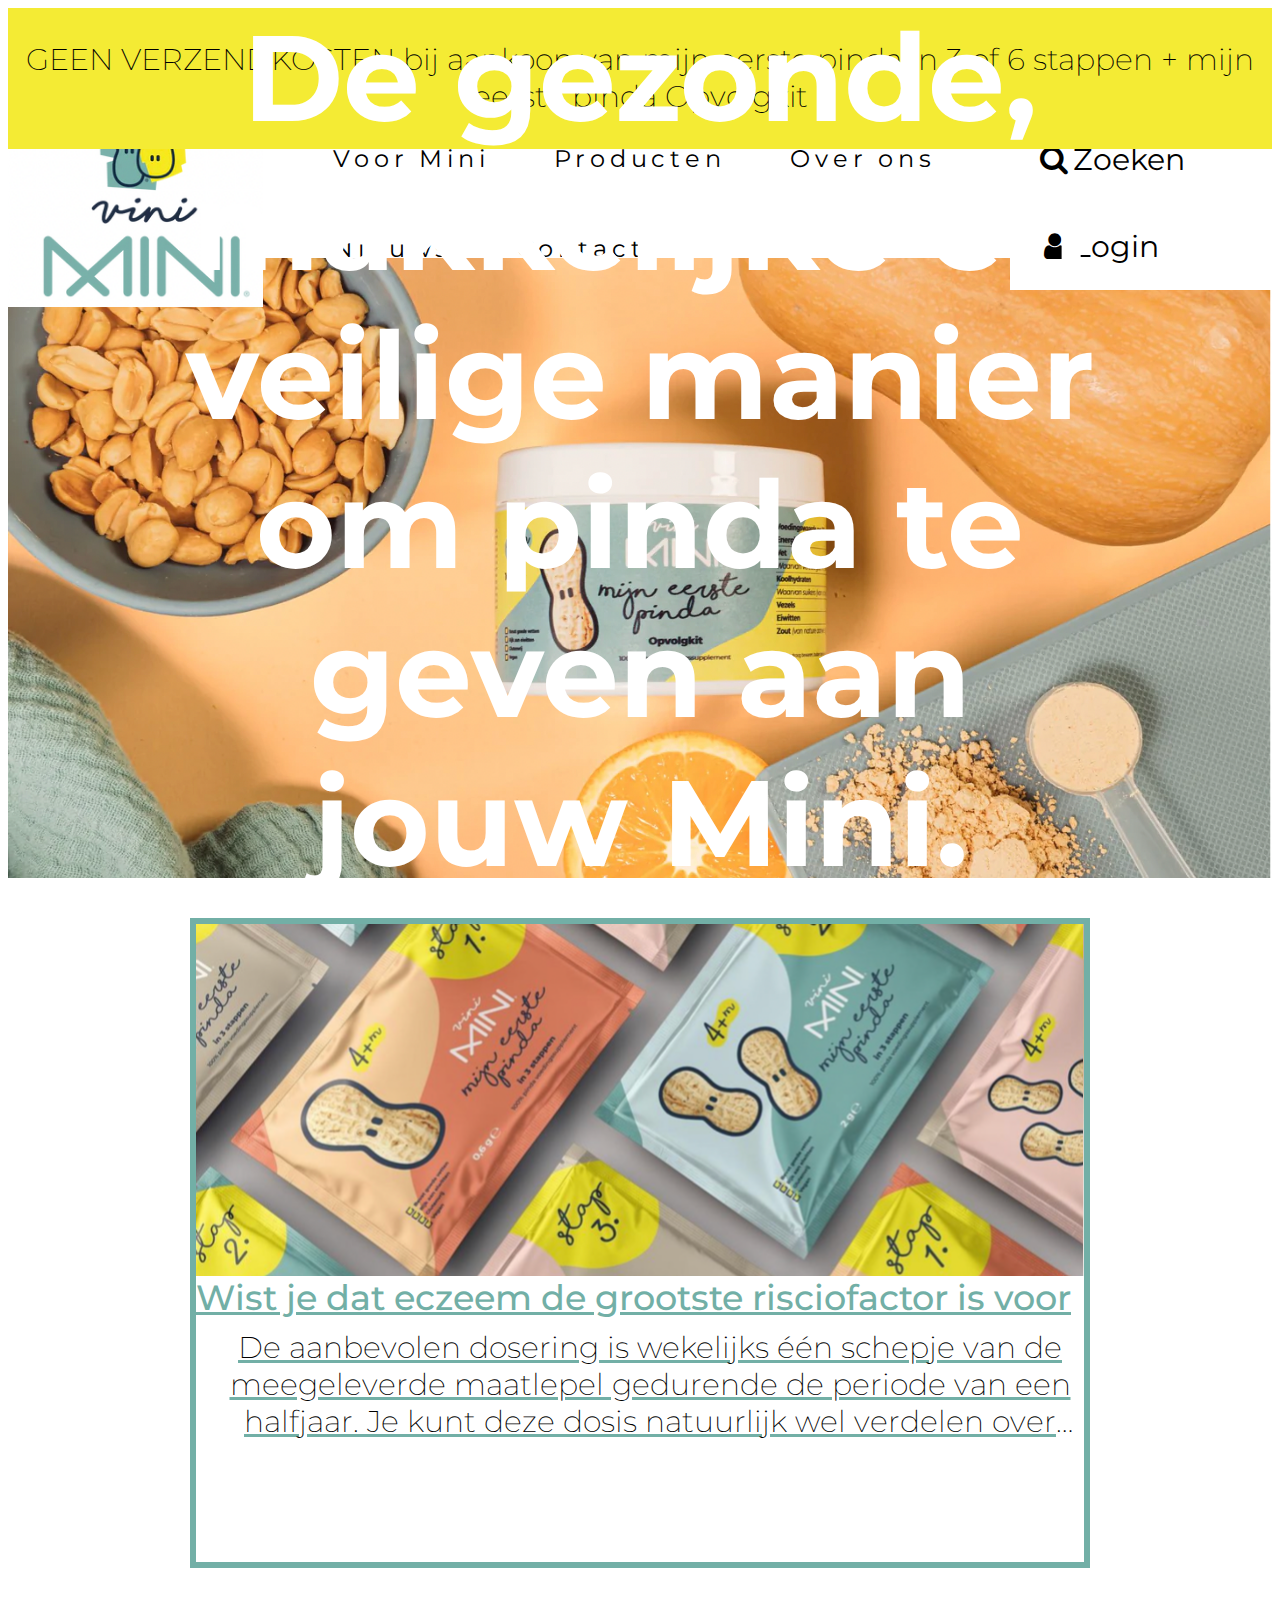
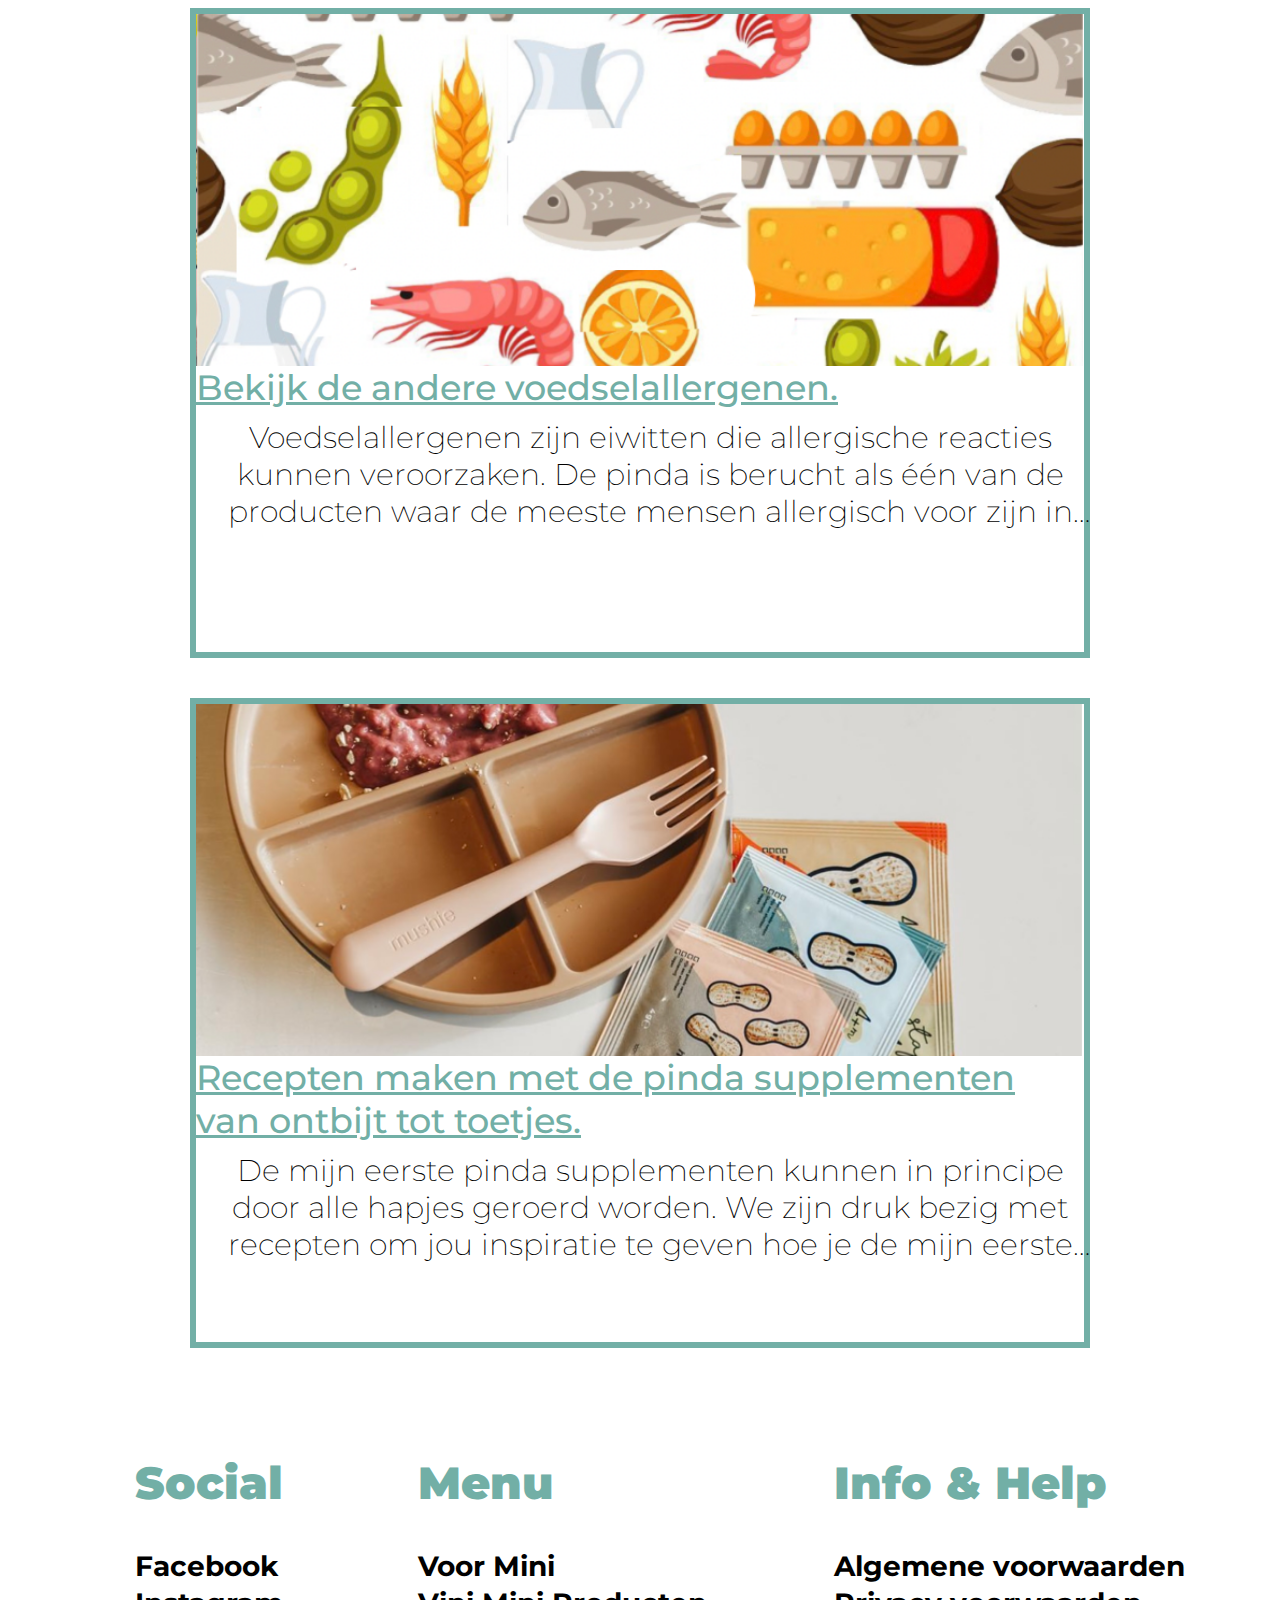
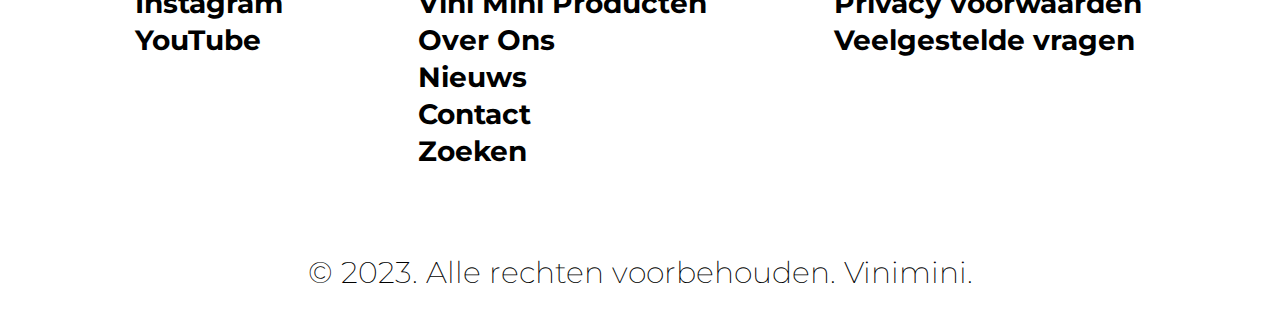
<file: index.html>
<!DOCTYPE html>
<html>
<head>
<html lang="en">
<meta name="viewport" content="with=device-width,
initial scale=1.0">
<title>Vini Mini</title>
<link rel="stylesheet" href="style.css">
<link href='http://fonts.googleapis.com/css?family=Montserrat:light' rel='stylesheet' type='text/css'>  
    </head>
    <body>

        <header>
            <p>GEEN VERZENDKOSTEN bij aankoop van mijn eerste pinda in 3 of 6 stappen + mijn eerste pinda Opvolgkit</p>
        </header> 
             <!--Nav-->
                <nav>
                    <img src="assets/logo.png" alt="logo" class="logo"> 
                    <div class="nav-menu">
                        <div class="nav-links">
                            <ul>
                                <li> <a href="">Voor Mini </a></li>
                                <li> <a href="">Producten </a></li>
                                <li> <a href="">Over ons </a></li>
                                <li> <a href="">Nieuws </a></li>
                                <li> <a href="">Contact </a></li>
                            </ul>
                        </div>
                    </div>
                    <link rel="stylesheet" href="https://cdnjs.cloudflare.com/ajax/libs/font-awesome/4.7.0/css/font-awesome.min.css">
                    <div class="navbar"> 
                      <a href="#"><i class="fa fa-fw fa-search"></i>Zoeken</a> 
                      <a href="#"><i class="fa fa-fw fa-user"></i>Login</a>
                    </div>
                </nav>
             <!--blog-->
                <div class="bg-img"></div>
                <div class="bg-title">
                    <h1>De gezonde, makkelijke en veilige manier om pinda te geven aan jouw Mini.</h1>
                </div>
                    <section id="blog">
                        <div class="blog-container">
                            <div class="blog-box">
                              <div class="blog-img">
                                  <img src="assets/new 1.png" alt="informatie">
                              </div>
                              <div class="blog-text">
                                <a href="test.html" class="blog-title">Wist je dat eczeem de grootste risciofactor is voor
                                   <p>De aanbevolen dosering is wekelijks één schepje van de 
                                    meegeleverde maatlepel gedurende de periode van een halfjaar. 
                                    Je kunt deze dosis natuurlijk wel verdelen over meerdere dagen van de week.</p>
                                </div>
                            </div>
                            <div class="blog-box">
                                <div class="blog-img">
                                    <img src="assets/new 2.png" alt="informatie">
                                </div>
                                <div class="blog-text">
                                  <a href="test.html" class="blog-title">Bekijk de andere voedselallergenen.</a>
                                  <p>Voedselallergenen zijn eiwitten die allergische reacties kunnen veroorzaken.
                                    De pinda is berucht als één van de producten waar de meeste mensen allergisch voor zijn in de wereld. 
                                    De allergische reacties op pinda kunnen ook erg heftig zijn en kunnen zelfs leiden tot een anafylactische shock.</p>
                                </div>
                              </div>
                              <div class="blog-box">
                                <div class="blog-img">
                                    <img src="assets/new 3.png" alt="informatie">
                                </div>
                                <div class="blog-text">
                                  <a href="test1.html" class="blog-title">Recepten maken met de pinda supplementen van ontbijt tot toetjes.</a>
                                  <p>De mijn eerste pinda supplementen kunnen in principe door alle hapjes geroerd worden.
                                    We zijn druk bezig met recepten om jou inspiratie 
                                    te geven hoe je de mijn eerste pinda producten kunt toepassen.</p>
                                </div>
                              </div>
                        </section>
                          </div>
                          <!--footer-->
                            <footer>
                                <div id="footer-flexbox">   
                                    <ul class="footer-ul">
                                        <li><h2>Social</h2></li>
                                        <li><a href="">Facebook</a></li>
                                        <li><a href="">Instagram</a></li>
                                        <li><a href="">YouTube</a></li>
                                    </ul>
                                    <ul class="footer-ul">
                                        <li><h2>Menu</h2></li>
                                        <li><a href="">Voor Mini</a></li>
                                        <li><a href="">Vini Mini Producten</a></li>
                                        <li><a href="">Over Ons</a></li>
                                        <li><a href="">Nieuws</a></li>
                                        <li><a href="">Contact</a></li>
                                        <li><a href="">Zoeken</a></li>
                                    </ul>
                                    <ul class="footer-ul">
                                        <li><h2>Info & Help</h2></li>
                                        <li><a href="">Algemene voorwaarden</a></li>
                                        <li><a href="">Privacy voorwaarden</a></li>
                                        <li><a href="">Veelgestelde vragen</a></li>
                                    </ul>
                                </div> 
                                    <p>© 2023. Alle rechten voorbehouden. Vinimini.</p>
                                </footer>
         </body>
</html>
</file>
<file: style.css>
body{
    font-family: 'Montserrat', sans-serif;
   background-color: rgb(255, 255, 255);
}  
body, html {
    height: 90%;
} 
:root{
    --yellow: #f4eb34;;
    --blue: #72afa6;
    --black: rgb(0, 0, 0);
    --white: rgb(255, 255, 255);
}
/* Header */   
header {
    width: 100%;
    background-color: var(--yellow);
    position: relative;
    padding: 0.20em;
}
p{
    color: #000000;
    text-align: center;
    font-size: 1.88rem;
    font-weight: 200;
    width: 100%;
}

/* NAV + LOGO */   
button {
    background-color: var(--blue);
    color: var(--white);
    padding: 14px 20px;
    margin: 8px 0;
    border: none;
    cursor: pointer;
    width: 100%;
  }
.logo{
    width: 255px;
}
 nav{
    display: flex; 
    flex-flow:row nowrap;
    justify-content: space-around;
    align-items: center;
    background-color: var(--white);
    width: 100%; 
    height: 15%;
 }
    .nav-links{
        flex: 1;
        text-align: left;
    }
    
.nav-links ul li{
    list-style: none;
    display: inline-block;
    padding: 1.90em;
    position: relative;
    letter-spacing: 0.3em;
       
}
    
 .nav-links ul li a{
     color:var(--black);
    text-decoration: none;
    font-weight: 400;
    font-size: 1.50rem;
}
    
.nav-links ul li a:hover{
color: #72AEA6;
}
    
.nav menu{
    display: none;
}
.navbar {
     width: 30%;
    background-color: var(--white);
    overflow: auto;
}
      
.navbar a {
    float: left;
    text-align: center;
    padding: 25px;
    color: var(--black);
    text-decoration: none;
     font-size: 30px;
}
.navbar a:hover {
    color: #72AEA6;
 }
    /* img frontpage */   
.bg-img {
    background-image: url("assets/bgg.png");
    height: 85%; 
    background-position: center;
    background-repeat: no-repeat;
    background-size: cover;
 }
      
 .bg-title {
    color: var(--white);
    font-size: 3.8rem;
    position: absolute;
    top: 50%;
    left: 50%;
    transform: translate(-50%, -50%);
    width: 80%;
    padding: 10px;
    text-align: center;
 }
  /* Blog */
* {
    box-sizing: border-box;
 }
#blog{
    display: flex;
    flex-direction: column;
    justify-content:center;
    align-items: center;
    padding: 0px;
    border-top: 0px solid var(--black);
    border-bottom: 0px solid var(--black);
}
.blog-heading h3{
    font-size: 2.4rem;
    color: var(--blue);
    font-weight: 700;
}
.blog-container{
    display: flex;
    justify-content: center;
    align-items: center;
    margin: 20px 20px;
    flex-wrap: wrap;
}
.blog-box{
    width:900px;
    height: 650px;
    background-color: var(--white);
    border: 6px solid var(--blue);
    margin: 20px 20px;
}
.blog-img{
    width:100%;
    height: 88%;
    height: 22rem;}
.blog-img img{
    width:100%;
    height: 100%;
    object-fit:cover;
    object-position: center;
}
.blog-text .blog-title{
    font-size: 2.2rem;
    font-weight: 500;
    color: var(--blue);
}
.blog-text p{
    color: var(--black);
    font-size: 1.9rem;
    display: -webkit-box;
    -webkit-line-clamp: 3;
    -webkit-box-orient: vertical;
    overflow: hidden;
    text-overflow: ellipsis;
    margin: 10px 10px;
}
.blog-title a:hover{
    color: var(--yellow);
    transition: all ease 0.3s;
}
 /* footer */
 #footer-flexbox{
     display: flex;
    justify-content: space-evenly;
    font-size: 30px;
    font-weight: bolder;
} 
 h2{
    color: var(--blue);
    font-weight: 900;
}
 footer a{
    text-decoration: none;
    color: var(--black);
    font-size: 28px;
    line-height: 26px;
}
.footer-ul{
    list-style: none;
    min-width: 195px;
    margin-bottom: 25px;
}
footer p{
    padding: 30px;
 }

/* responsive */

@media (max-width: 700px){
    .header {
        min-height: 3em;
        width: 100vw;
    }
    p{
        margin: 1em auto;
        font-size: 0.7rem;
        width: 80%;
    }
    .bg-title{
       font-size: 1rem;
       position: absolute;
       top: 50%;
       left: 50%;
    }
    nav{
        min-height: 3em;
    }
    
    .nav-links ul li{
        margin-top: 1em;
    }
 }
     
@media(max-width:1250px){
    .logo{
        width: 150px;
    }
 }
   @media(max-width:550px){
      
       .blog-box{
           margin: 20px 10px;
           width: 100%;
       }
       #blog{
           padding:20px;
     }
       .footer-ul{
        font-size: 15px ;
    }
   }
</file>
